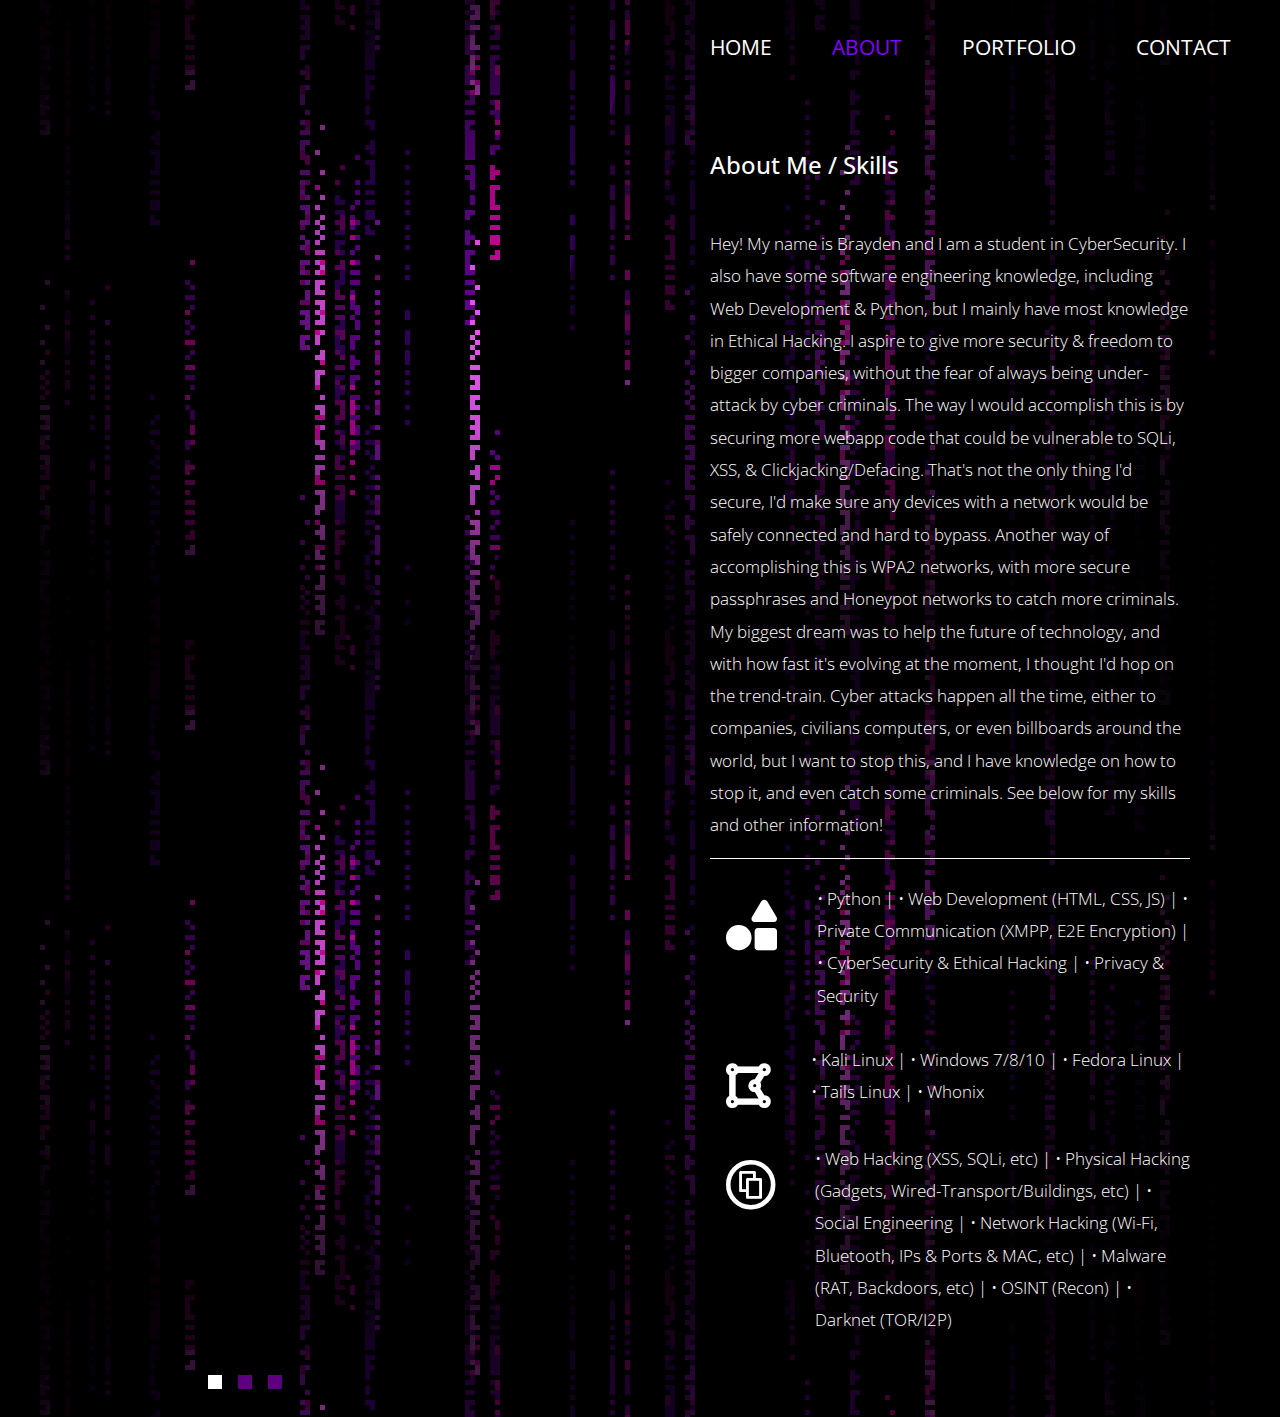
<file: about.html>
<!DOCTYPE html>
<html lang="en">

<head>
    <meta charset="UTF-8">
    <meta name="viewport" content="width=device-width, initial-scale=1.0">
    <meta http-equiv="X-UA-Compatible" content="ie=edge">
    <title>Brayden - About Me</title>
    <link href="https://fonts.googleapis.com/css?family=Open+Sans:300,400" rel="stylesheet" /> <!-- https://fonts.google.com/ -->
    <link href="css/bootstrap.min.css" rel="stylesheet" /> <!-- https://getbootstrap.com/ -->
    <link href="fontawesome/css/all.min.css" rel="stylesheet" /> <!-- https://fontawesome.com/ -->
    <link href="css/templatemo-diagoona.css" rel="stylesheet" />
</head>

<body>
    <div class="tm-container">        
        <div>
            <div class="tm-row pt-4">
                <div class="tm-col-left">
                    <div class="tm-site-header media">
                        <div class="media-body">
                        </div>        
                    </div>
                </div>
                <div class="tm-col-right">
                    <nav class="navbar navbar-expand-lg" id="tm-main-nav">
                        <button class="navbar-toggler toggler-example mr-0 ml-auto" type="button" 
                            data-toggle="collapse" data-target="#navbar-nav" 
                            aria-controls="navbar-nav" aria-expanded="false" aria-label="Toggle navigation">
                            <span><i class="fas fa-bars"></i></span>
                        </button>
                        <div class="collapse navbar-collapse tm-nav" id="navbar-nav">
                            <ul class="navbar-nav text-uppercase">
                                <li class="nav-item">
                                    <a class="nav-link tm-nav-link" href="index.html">Home</a>
                                </li>
                                <li class="nav-item active">
                                    <a class="nav-link tm-nav-link" href="about.html">About <span class="sr-only">(current)</span></a>
                                </li>
                                <li class="nav-item">
                                    <a class="nav-link tm-nav-link" href="portfolio.html">Portfolio</a>
                                </li>                            
                                <li class="nav-item">
                                    <a class="nav-link tm-nav-link" href="contact.html">Contact</a>
                                </li>
                            </ul>                            
                        </div>                        
                    </nav>
                </div>
            </div>
            
            <div class="tm-row">
                <div class="tm-col-left"></div>
                <main class="tm-col-right">
                    <section class="tm-content tm-about">
                        <h2 class="mb-5 tm-content-title">About Me / Skills</h2>
                        <p>Hey! My name is Brayden and I am a student in CyberSecurity. I also have some software engineering knowledge, including Web Development & Python, but I mainly have most knowledge in Ethical Hacking. I aspire to give more security & freedom to bigger companies, without the fear of always being under-attack by cyber criminals. The way I would accomplish this is by securing more webapp code that could be vulnerable to SQLi, XSS, & Clickjacking/Defacing. That's not the only thing I'd secure, I'd make sure any devices with a network would be safely connected and hard to bypass. Another way of accomplishing this is WPA2 networks, with more secure passphrases and Honeypot networks to catch more criminals. My biggest dream was to help the future of technology, and with how fast it's evolving at the moment, I thought I'd hop on the trend-train. Cyber attacks happen all the time, either to companies, civilians computers, or even billboards around the world, but I want to stop this, and I have knowledge on how to stop it, and even catch some criminals. See below for my skills and other information!</p>
                        <hr class="mb-4">
                        <div class="media my-3">
                            <i class="fas fa-shapes fa-3x p-3 mr-4"></i>
                            <div class="media-body">
                                <p>• Python | • Web Development (HTML, CSS, JS) | • Private Communication (XMPP, E2E Encryption) | • CyberSecurity & Ethical Hacking | • Privacy & Security</p>
                            </div> 
                        </div>
                        <div class="media my-3">
                            <i class="fas fa-draw-polygon fa-3x p-3 mr-4"></i>
                            <div class="media-body">
                                <p>• Kali Linux | • Windows 7/8/10 | • Fedora Linux | • Tails Linux | • Whonix</p>
                            </div> 
                        </div>
                        <div class="media my-3">
                            <i class="fab fa-creative-commons-share fa-3x p-3 mr-4"></i>
                            <div class="media-body">
                                <p>• Web Hacking (XSS, SQLi, etc) | • Physical Hacking (Gadgets, Wired-Transport/Buildings, etc) | • Social Engineering | • Network Hacking (Wi-Fi, Bluetooth, IPs & Ports & MAC, etc) | • Malware (RAT, Backdoors, etc) | • OSINT (Recon) | • Darknet (TOR/I2P)</p>
                            </div>
                        </div>                        
                    </section>
                </main>
            </div>
        </div>        

        <div class="tm-row">
            <div class="tm-col-left text-center">            
                <ul class="tm-bg-controls-wrapper">
                    <li class="tm-bg-control active" data-id="0"></li>
                    <li class="tm-bg-control" data-id="1"></li>
                    <li class="tm-bg-control" data-id="2"></li>
                </ul>            
            </div>        
        </div>        

        <!-- Diagonal background design -->
        <div class="tm-bg">
            <div class="tm-bg-left"></div>
            <div class="tm-bg-right"></div>
        </div>
    </div>

    <script src="js/jquery-3.4.1.min.js"></script>
    <script src="js/bootstrap.min.js"></script>
    <script src="js/jquery.backstretch.min.js"></script>
    <script src="js/templatemo-script.js"></script>
</body>
</html>
</file>
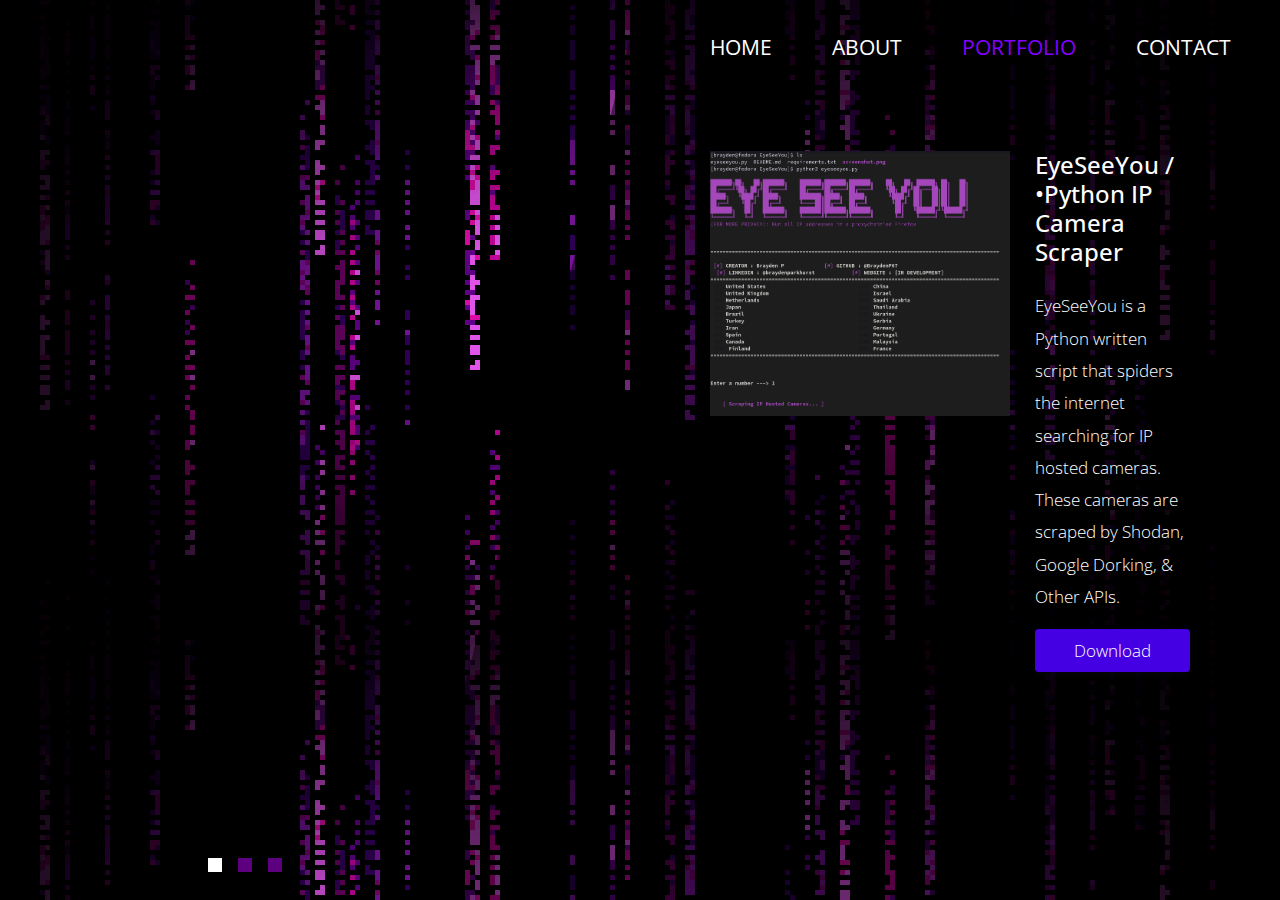
<file: portfolio.html>
<!DOCTYPE html>
<html lang="en">

<head>
    <meta charset="UTF-8">
    <meta name="viewport" content="width=device-width, initial-scale=1.0">
    <meta http-equiv="X-UA-Compatible" content="ie=edge">
    <title>Brayden - Portfolio</title>
    <link href="https://fonts.googleapis.com/css?family=Open+Sans:300,400" rel="stylesheet" /> <!-- https://fonts.google.com/ -->
    <link href="css/bootstrap.min.css" rel="stylesheet" /> <!-- https://getbootstrap.com/ -->
    <link href="fontawesome/css/all.min.css" rel="stylesheet" /> <!-- https://fontawesome.com/ -->
    <link href="css/templatemo-diagoona.css" rel="stylesheet" />
</head>

<body>
    <div class="tm-container">        
        <div>
            <div class="tm-row pt-4">
                <div class="tm-col-left">
                    <div class="tm-site-header media">
                        <div class="media-body">
                        </div>        
                    </div>
                </div>
                <div class="tm-col-right">
                    <nav class="navbar navbar-expand-lg" id="tm-main-nav">
                        <button class="navbar-toggler toggler-example mr-0 ml-auto" type="button" 
                            data-toggle="collapse" data-target="#navbar-nav" 
                            aria-controls="navbar-nav" aria-expanded="false" aria-label="Toggle navigation">
                            <span><i class="fas fa-bars"></i></span>
                        </button>
                        <div class="collapse navbar-collapse tm-nav" id="navbar-nav">
                            <ul class="navbar-nav text-uppercase">
                                <li class="nav-item">
                                    <a class="nav-link tm-nav-link" href="index.html">Home</a>
                                </li>
                                <li class="nav-item">
                                    <a class="nav-link tm-nav-link" href="about.html">About</a>
                                </li>
                                <li class="nav-item active">
                                    <a class="nav-link tm-nav-link" href="portfolio.html">Portfolio <span class="sr-only">(current)</span></a>
                                </li>                            
                                <li class="nav-item">
                                    <a class="nav-link tm-nav-link" href="contact.html">Contact</a>
                                </li>
                            </ul>                            
                        </div>                        
                    </nav>
                </div>
            </div>
            
            <div class="tm-row">
                <div class="tm-col-left"></div>
                <main class="tm-col-right">
                    <section class="tm-content">
                        <div class="media my-3 mb-5 tm-service-media tm-service-media-img-l">
                            <img src="img/services-1.jpg" width="300" alt="Image" class="tm-service-img">
                            <div class="media-body tm-service-text">
                                <h2 class="mb-4 tm-content-title">EyeSeeYou / •Python IP Camera Scraper</h2>
                                <p>EyeSeeYou is a Python written script that spiders the internet searching for IP hosted cameras. These cameras are scraped by Shodan, Google Dorking, & Other APIs.</p>
                                <a href="https://github.com/BraydenP07/EyeSeeYou" target="_blank" style="width:100%;display:block;text-align:center;padding:.5em;background-color:#4400e2;color:#fff;border-radius:4px;box-shadow:0 4px 6px rgba(50,50,93,.11), 0 1px 3px rgba(0,0,0,.08);text-decoration:none">Download</a>
                            </div> 
                        </div>                      
                    </section>
                </main>
            </div>
        </div>        

        <div class="tm-row">
            <div class="tm-col-left text-center">            
                <ul class="tm-bg-controls-wrapper">
                    <li class="tm-bg-control active" data-id="0"></li>
                    <li class="tm-bg-control" data-id="1"></li>
                    <li class="tm-bg-control" data-id="2"></li>
                </ul>            
            </div>        
        </div>        

        <!-- Diagonal background design -->
        <div class="tm-bg">
            <div class="tm-bg-left"></div>
            <div class="tm-bg-right"></div>
        </div>
    </div>

    <script src="js/jquery-3.4.1.min.js"></script>
    <script src="js/bootstrap.min.js"></script>
    <script src="js/jquery.backstretch.min.js"></script>
    <script src="js/templatemo-script.js"></script>
</body>

</html>
</file>
<file: css/templatemo-diagoona.css>
body {
    font-family: 'Open Sans', Arial, sans-serif;
    font-size: 17px;
    font-weight: 300;
    overflow-x: hidden;
    background-image: url("matrix.gif");
    color: #ffffff
}

.social-media-icons-in a{
    color: white;
    padding-left: 0em;
}

.social-media-icons-gh a{
    color: white;
    padding-left: 0em;
}

.social-media-icons-in{
    padding-left: 0em;
}

.social-media-icons-gh{
    padding-left: 4em;
}

.social-media-icons-in a:hover{
    color: rgb(187, 187, 187);
}

.social-media-icons-gh a:hover{
    color: rgb(182, 182, 182);
}


a { 
    transition: all 0.3s ease; 
    text-decoration: none;
}

ul { padding: 0; }
a:hover { text-decoration: none; }  
button:focus { outline: none; }
p { line-height: 1.9; }
.tm-logo { margin-right: 20px; }
.tm-slogan { font-size: 0.8rem; }

/* Navigation */
.navbar-toggler {
    padding: 8px 15px;
    border: 0;
    border-radius: 0;
    transform: skewX(-15deg);
    background-color: rgba(0,0,0,0.5);
    color: white;    
}

.navbar-toggler i { transform: skewX(15deg); }

.navbar-expand-lg {
    padding-left: 0;
    padding-right: 0;
}

.navbar-expand-lg .navbar-nav .nav-link { padding: 0; }

.navbar-expand-lg .navbar-nav .tm-nav-link {
    font-size: 1.3rem;
    font-weight: 400;
    color: white;    
    padding-bottom: 30px;    
}

.nav-item { margin-right: 60px; }

.nav-item:last-child { margin-right: 0; }

.nav-item.active .tm-nav-link,
.nav-item:hover .tm-nav-link {
    color: rgb(132, 0, 255);
}

/* Page Background */
.tm-bg {
    position: absolute;
    left: 0;
    right: 0;
    width: 100%;
    height: 100%;
    display: flex;
    z-index: -1000;
}

.tm-bg-left,
.tm-bg-right {
    position: relative;
    width: 50%;
    height: 100%;
}

.tm-bg-right { background-color: rgba(0,0,0,0.5); }

.tm-bg-left {
    border-right: 230px solid rgba(0,0,0,0.5);
    border-top: 100vh solid transparent;
}

.tm-bg-controls-wrapper {
    display: inline-block;
    margin-left: -150px;
}

.tm-bg-control {
    display: inline-block;
    width: 14px;
    height: 14px;
    background-color: rgba(183, 0, 255, 0.5);
    margin: 6px;
    cursor: pointer;
}

.tm-bg-control.active,
.tm-bg-control:hover {
    background-color: white;
}

.tm-container {
    width: 100%;
    height: 100%;
    min-height: 100vh;
    position: relative;
    display: flex;
    flex-direction: column;
    justify-content: space-between;  
}

.tm-row { display: flex; }

.tm-col-left {
    width: 50%;
    height: 100%;
    padding-left: 40px;  
    padding-right: 40px;
}

.tm-col-right {
    width: 50%;
    height: 100%;
    padding-left: 70px;
    padding-right: 70px;
}

.tm-content {
    max-width: 660px;
    margin-top: 50px;
    padding-right: 20px;
}

.tm-about { max-width: 525px; }

::-webkit-scrollbar {
    -webkit-appearance: none;
    width: 10px;
}
  
::-webkit-scrollbar-thumb {
    border-radius: 5px;
    background-color: rgba(140, 0, 255, 0.8);
    box-shadow: 0 0 1px rgba(153, 0, 255, 0.8);
}

.tm-content-title { font-size: 1.5rem; }
hr { border-top: 1px solid white; }

.btn {
    padding: 10px 25px;
    border-radius: 0;
}

.btn-big {
    padding: 9px 40px;
    font-size: 1.2rem;;
}

.btn-primary {
    background-color: white;
    color: black;
    border: 0;
}

.btn-primary:hover {
    background-color: rgb(160, 0, 253);
    color: black;
}

.tm-site-footer {
    padding: 40px 0 20px;
    max-width: 660px;
    font-size: 0.95rem;
}

.tm-col-footer { padding-left: 0; }
.tm-text-link { color: white; }

.tm-text-link:hover,
.tm-text-link:focus {
    color: rgb(98, 0, 255);
}

/* Service */ 
.tm-service-text { max-width: 365px; }
.tm-service-img { margin-right: 25px; }
.tm-service-img-r { margin-left: 25px; }

/* Contact */
.form-control,
textarea {    
    color: white;
    background-color: transparent;
    background-clip: padding-box;
    border: none;
    border-bottom: 1px solid #8770a1;
    border-radius: 0;
    transition: border-color 0.15s ease-in-out, box-shadow 0.15s ease-in-out;
    padding: 10px 0;
    font-family: 'Open Sans', Arial, sans-serif;
    font-size: 1rem;
    font-weight: 400;
    line-height: 1.5;
}

.form-control:focus {
    color: white;
    background-color: transparent;    
    box-shadow: none;
    border-color: rgb(105, 100, 168);
    outline: none;
}

.mb-85 { margin-bottom: 85px; }
.tm-contact-main { max-width: 690px; }

.tm-contact {
    max-width: 420px;
    margin-left: auto;
    margin-right: auto;
}

.form-control::-webkit-input-placeholder { color: white; } /* Edge */  
.form-control:-ms-input-placeholder { color: white; } /* Internet Explorer 10-11 */  
.form-control::placeholder { color: white; }

@media (max-width: 1200px) {
    .nav-item { margin-right: 30px; }

    .tm-page-right {
        padding-left: 30px;
        padding-right: 30px;
    }
}

@media (max-width: 992px) {    
    .tm-nav {
        position: absolute;
        background: rgba(0, 0, 0, 0.8);
        color: white;
        top: 44px;
        right: 4px;
    }

    .navbar-expand-lg .navbar-nav .tm-nav-link {
        color: white;
        font-size: 1.1rem;
        padding: 13px 20px;
    }

    .nav-item { margin-right: 0; }

    .nav-item.active .tm-nav-link,
    .nav-item:hover .tm-nav-link {
        color: rgb(131, 0, 253);
    }

    .tm-content { margin-top: 20px; }
    .tm-site-footer { padding-top: 40px; }
    .tm-col-left { width: 40%; }

    .tm-col-right {
        width: 60%;
        padding-left: 100px;
        padding-right: 30px;
    }
    
    .tm-col-footer { padding-left: 0; }
}

@media (max-width: 768px) {
    .tm-row { flex-direction: column; }

    .tm-col-left,
    .tm-col-right,
    .tm-bg-left,
    .tm-bg-right {
        width: 100%;
    }

    #tm-main-nav {
        position: fixed;
        top: 50px;
        right: 40px;
        padding-bottom: 0;
    }  
    
    .tm-bg { flex-direction: column; }

    .tm-bg-left {
        height: 200px;        
        border-bottom: 50px solid rgba(0,0,0,0.5);
        border-right: 0;
        border-top: 0;
    }

    .tm-bg-right { height: calc(100% - 200px); }

    .tm-bg-controls-wrapper {
        margin-left: 0;
        margin-top: 50px;
    }

    .tm-content {
        max-height: none;
        margin-top: 40px;
    }

    .tm-col-right {
        padding-top: 40px;
        padding-left: 30px;
    }

    .tm-col-footer {
        padding-left: 10px;
        padding-right: 10px;
    }
}

@media (max-width: 460px) {
    .tm-logo { margin-right: 15px; }
    .tm-sitename { font-size: 1.8rem; }
    .tm-slogon { font-size: 0.8rem; }
}

@media (max-width: 450px), (min-width: 768px) and (max-width: 830px), (min-width: 992px) and (max-width: 1040px) {
    .tm-service-media { flex-direction: column; }
    .tm-service-media-img-l { flex-direction: column-reverse; }
    .tm-service-text { margin-top: 20px; }
    .tm-service-img { margin-right: 0; }
    .tm-service-img-r { margin-left: 0; }
}
</file>
